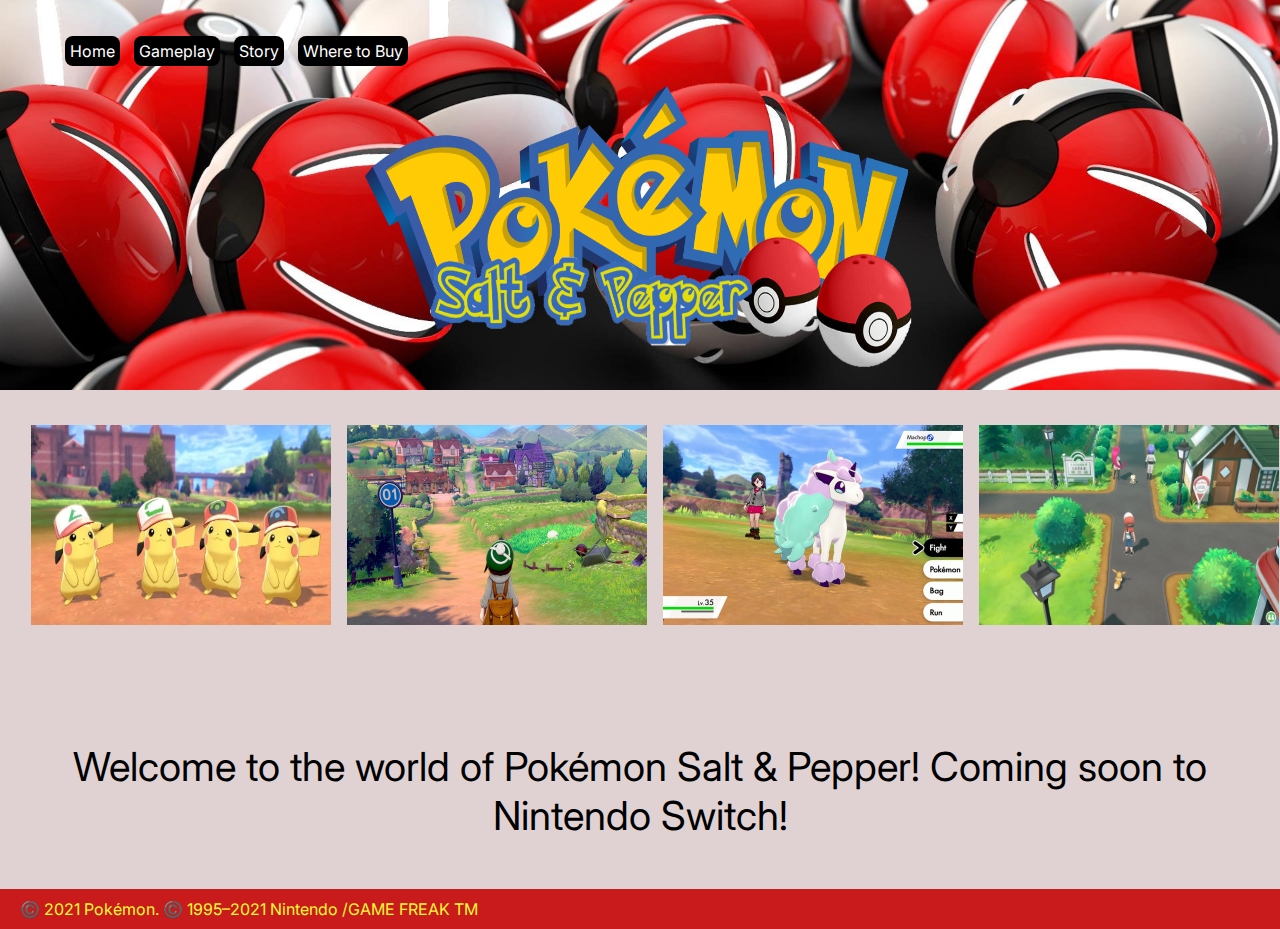
<file: index.html>
<!DOCTYPE html>
<html lang="en">
   
<head>
    <meta charset="UTF-8">
    <link rel="stylesheet" href="style.css">
    <title>Pokémon Salt & Pepper</title>

</head>

<body>
    <header>
        <nav>
            <ul>
                    <li><a href="index.html">Home</a></li>
                    <li><a href="gameplay.html">Gameplay</a></li>
                    <li><a href="story.html">Story</a></li>
                    <li><a href="where.html">Where to Buy</a></li>
            </ul>
        </nav>
        <h2><img src="images/Logo.png" alt="Logo" width="550" height="350"></h2>
        
    </header>
    <br>
    <div class="container">
            <div class="box box1"><img src="images/4pikachus-ash-hats.webp" height="200" width="300"></div>
            <div class="box box2"><img src="images/In_Game_Screenshot_2.0.jpg" height="200" width="300"></div>
            <div class="box box3"><img src="images/Switch_PokemonSwordPokemonShield_screen_152.0.jpg" height="200" width="300"></div>
            <div class="box box4"><img src="images/07ijwpchKbRRQu5Vq3DP5aw-1.fit_lim.size_810x456.v_1569469990.jpg" height="200" width="300"></div>
    </div>

    <div class="hometext">
        <br>
        <br>
        Welcome to the world of Pokémon Salt & Pepper!
        Coming soon to Nintendo Switch!
        <br>
        <br>
    </div>
    
    <footer>©️ 2021 Pokémon. ©️ 1995–2021 Nintendo /GAME FREAK TM</footer>

</body>

</html>
</file>
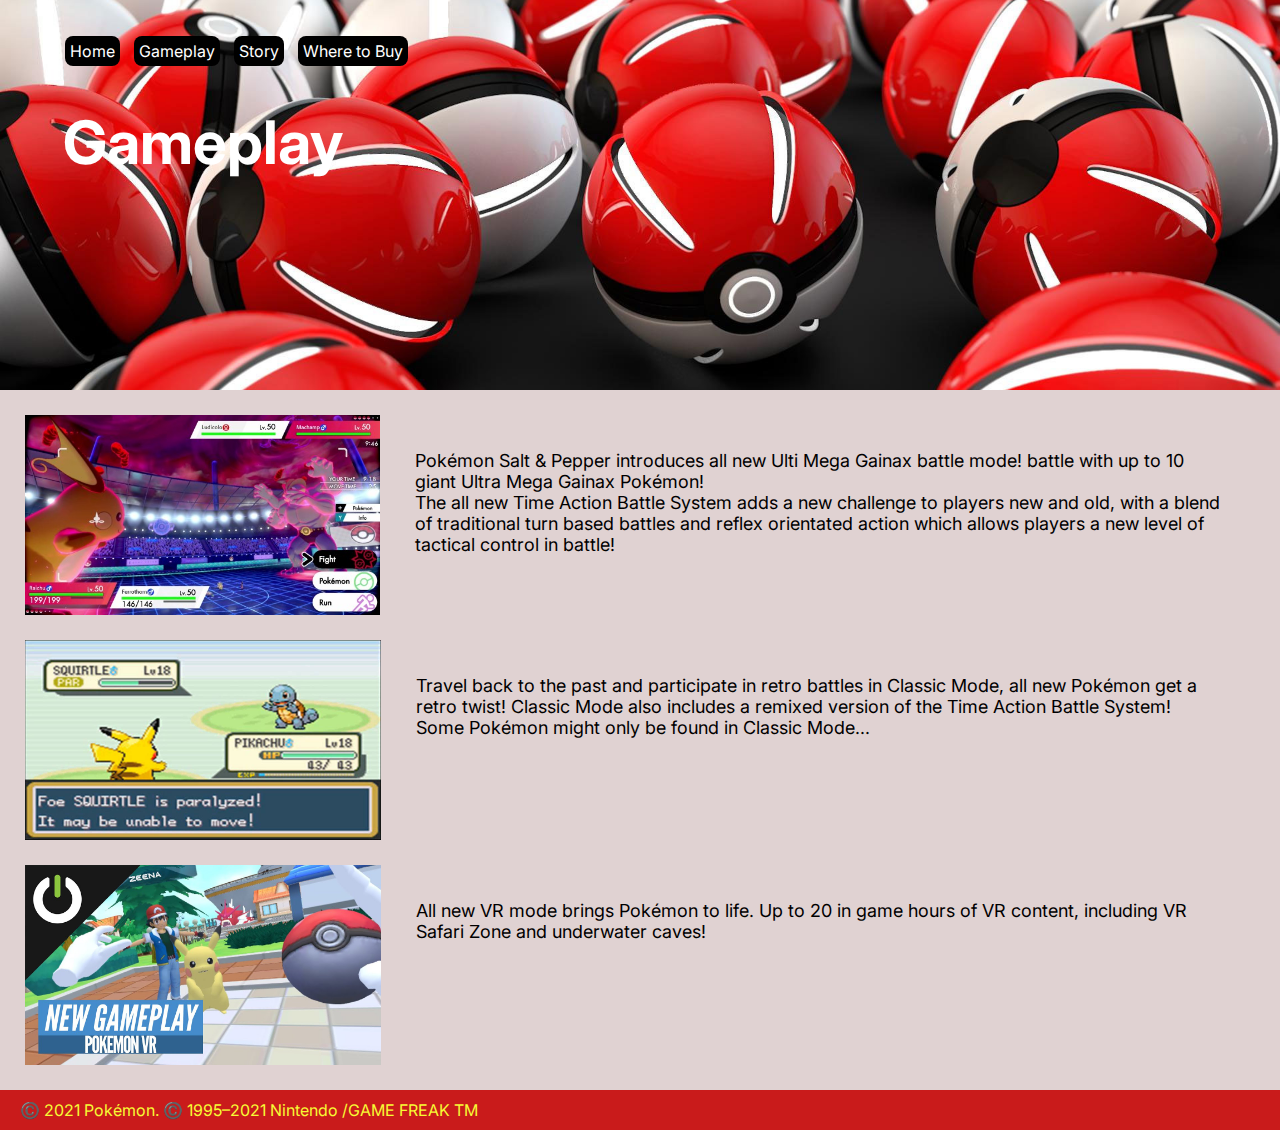
<file: gameplay.html>
<!DOCTYPE html>
<html lang="en">

<head>
    <meta charset="UTF-8">
    <link rel="stylesheet" href="style.css">
    <title>Pokémon Salt & Pepper</title>

</head>

<body>
    <header>
        <nav>
            <ul>
                    <li><a href="index.html">Home</a></li>
                    <li><a href="gameplay.html">Gameplay</a></li>
                    <li><a href="story.html">Story</a></li>
                    <li><a href="where.html">Where to Buy</a></li>

            </ul>
        </nav>
        <h1>Gameplay</h1>

    </header>
    <div class="battle">
        <img src="images/Pokemon-Sword-Shield-Battle-Stadium.jpg">
            <div class="btltxt">
                Pokémon Salt & Pepper introduces all new Ulti Mega Gainax battle mode! battle with 
                up to 10 giant Ultra Mega Gainax Pokémon!
                <br>
                The all new Time Action Battle System adds a new challenge to players new and old, with 
                a blend of traditional turn based battles and reflex orientated action which allows players
                a new level of tactical control in battle!
         </div>    
    </div>  <div class="battle">
        <img src="images/pokemon battle 1.jpg.crdownload">
            <div class="btltxt">
                Travel back to the past and participate in retro battles in Classic Mode, all new Pokémon get a retro twist!
                Classic Mode also includes a remixed version of the Time Action Battle System!
                <br>
                Some Pokémon might only be found in Classic Mode...
         </div>    
    </div>  
</div>  <div class="battle">
    <img src="images/maxresdefault.jpg">
        <div class="btltxt">
            All new VR mode brings Pokémon to life. Up to 20 in game hours of VR content, including VR Safari Zone and underwater
            caves!
     </div>    
</div>  
 <footer>©️ 2021 Pokémon. ©️ 1995–2021 Nintendo /GAME FREAK TM</footer>
</file>
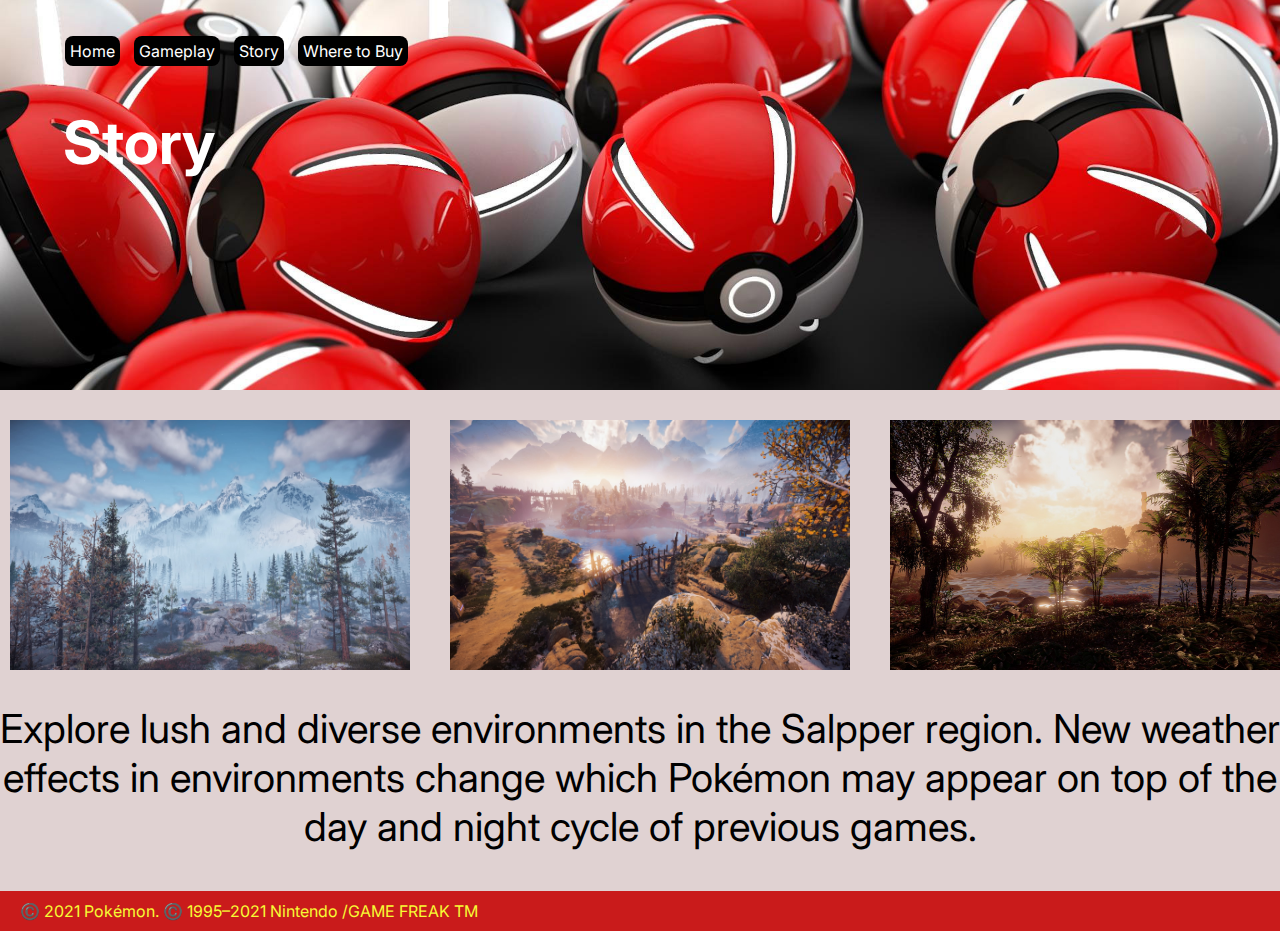
<file: story.html>
<!DOCTYPE html>
<html lang="en">

<head>
    <meta charset="UTF-8">
    <link rel="stylesheet" href="style.css">
    <title>Pokémon Salt & Pepper</title>

</head>

<body>
    <header>
        <nav>
            <ul>
                    <li><a href="index.html">Home</a></li>
                    <li><a href="gameplay.html">Gameplay</a></li>
                    <li><a href="story.html">Story</a></li>
                    <li><a href="where.html">Where to Buy</a></li>
            </ul>
        </nav>
            <h1>Story</h1>
    </header>
    <br>
    <div class="storybox">
        <div class="box box1"><img src="images/Icerasps_2.jpg" height="250" width="400"></div>
        <div class="box box2"><img src= "images/gCVWZnx.jpg"height="250" width="400"></div>
        <div class="box box3"><img src="images/horizon-zero-dawn-peizazh-dzhungli-reka-playstation-4-guerri.jpg"height="250" width="400"></div>
    </div>
<br>
    <div class="storytext">
    Explore lush and diverse environments in the Salpper region. New weather effects in environments change which Pokémon may appear on top of the 
    day and night cycle of previous games.
    </div>
    <br>
    <br>

    <footer>©️ 2021 Pokémon. ©️ 1995–2021 Nintendo /GAME FREAK TM</footer>
</file>
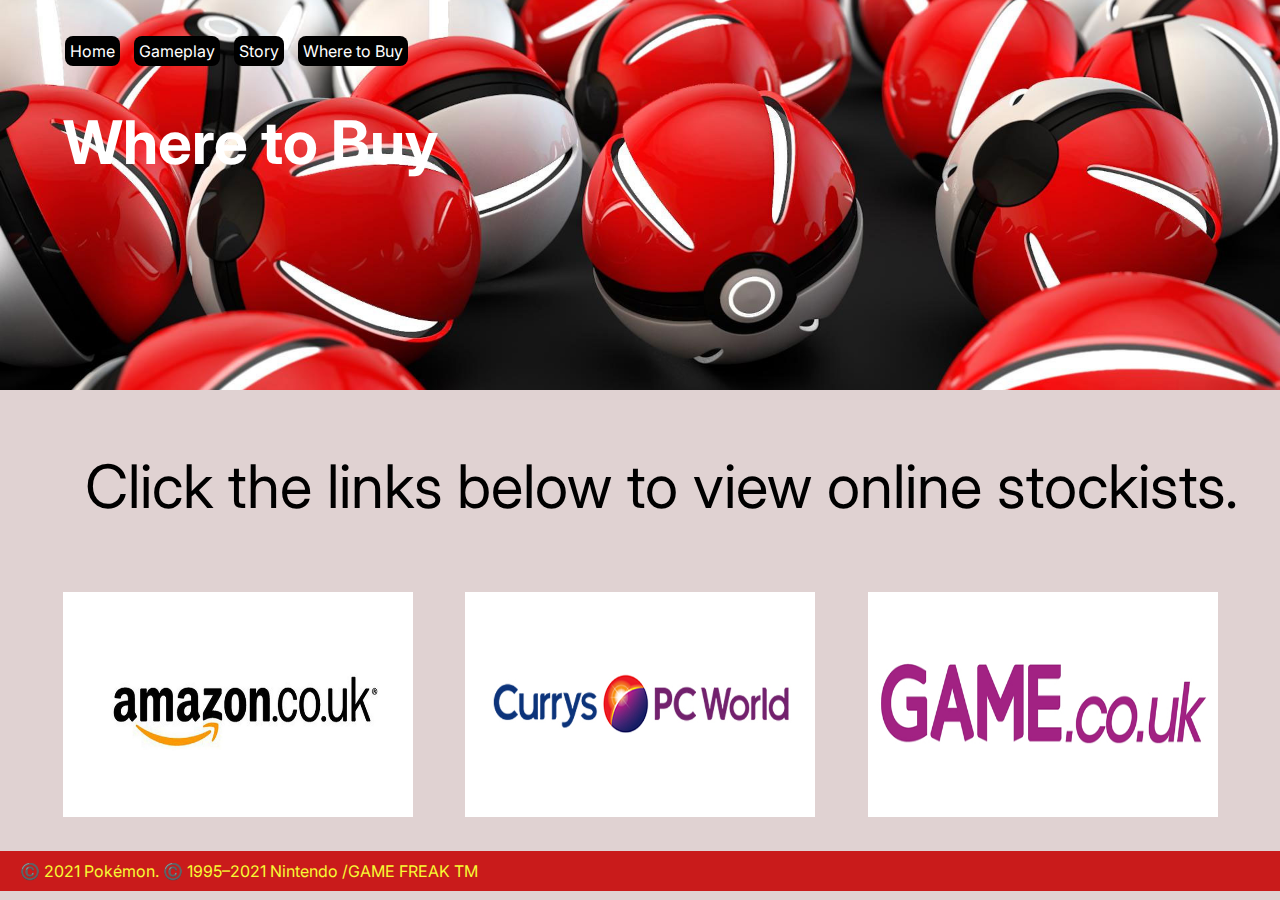
<file: where.html>
<!DOCTYPE html>
<html lang="en">

<head>
    <meta charset="UTF-8">
    <link rel="stylesheet" href="style.css">
    <title>Pokémon Salt & Pepper</title>

</head>

<body>
    <header>
        <nav>
            <ul>
                    <li><a href="index.html">Home</a></li>
                    <li><a href="gameplay.html">Gameplay</a></li>
                    <li><a href="story.html">Story</a></li>
                    <li><a href="where.html">Where to Buy</a></li>

            </ul>
        </nav>
        <h1>Where to Buy</h1>
    </header>
    <p style="text-align:center">Click the links below to view online stockists.</p>
    <div class="where_to">
        <div class="where1"><a href="https://www.amazon.co.uk/s?rh=n%3A13978263031&brr=1&rd=1" target="_blank"><img src="images/amazon_co_uk_logo_640.jpg" height="225px" width="350px"></a></div>
        <div class="where2"><a href="https://www.currys.co.uk/gbuk/gaming/console-gaming/games/634_4803_32583_xx_xx/xx-criteria.html" target="_blank"><img src="images/currys-pc-world-logo.jpg" height="225px" width="350px"></a></div>
        <div class="where3"><a href="https://www.game.co.uk/en/games/nintendo-switch/nintendo-switch/" target="_blank"><img src="images/gamecouk.jpg" height="225px" width="350px"></a></div>
    </div>

    <footer>©️ 2021 Pokémon. ©️ 1995–2021 Nintendo /GAME FREAK TM</footer>
</file>
<file: style.css>
@import url('https://fonts.googleapis.com/css2?family=Inter:wght@100;300&display=swap');

body {
    background: rgb(224, 210, 210);
    font-family: 'Inter', sans-serif;
    color: rgb(0, 0, 0);
    margin: 0;
    padding: 0;
}

header {
    background:rgb(214, 20, 20);
    color: rgb(255, 255, 255);
    height: 350px;
    padding: 20px;
    background-image: url("images/Pokemon-GO-1080P-Wallpaper-1.jpg");
    background-position: center;
    background-size: 100%;
}


p, h1 {
    text-align: left;
    margin-left: 43px;
    font-size: 60px;
}

p, h2 {
    text-align: center;
}

.container {
    display: flex;
    margin: 15px;
    width: 100vw; 
    justify-content: space-evenly;
}


header a {
    background: rgb(0, 0, 0);
    color: white;
    margin: 5px;
    display: inline-block;
    border-radius: 10px;
    padding: 0px;
    list-style-type: none;
}

a {
    text-decoration: none;
}

a:hover {
    text-decoration: underline;
}

 ul {
    padding: none;
    list-style-type: none;
} 

li {
    display: inline-block;
    border-radius: 8px;
    margin: 0px 5px;
    background:rgb(0, 0, 0);
}

.hometext {
font-size: 40px;
text-align: center;
color: rgb(0, 0, 0);
}

.battle {
    display: flex;
    justify-content: flex-start;
    height: 200px;
    margin: 25px;
}

.btltxt {
    display: flex;
    justify-content: flex-end;
    font-size: 18px;
    padding: 35px;
}

.storybox {
    display: flex;
    margin: 10px;
    width: 100vw; 
    justify-content: space-between;
}
.storytext {
    font-size: 40px;
    text-align: center;
    color: rgb(0, 0, 0);
    }

.where_to {
    display: flex;
    justify-content:space-evenly;
    width: 100vs;
    margin-bottom: 20px;
    padding: 10px;
 }

.where1:hover {
    display: flex;
    opacity: 0.5;
  } 
.where2:hover {
    display: flex;
    opacity: 0.5;
  } 
.where3:hover {
    display: flex;
    opacity: 0.5;
  } 

footer {
    background: rgb(201, 27, 27);
    color: rgb(247, 250, 53);
    padding: 10px 20px;
}

/* button {
    background: rgb(214, 89, 40);
    border: none;
    border-radius: 12px;
}  */
</file>
